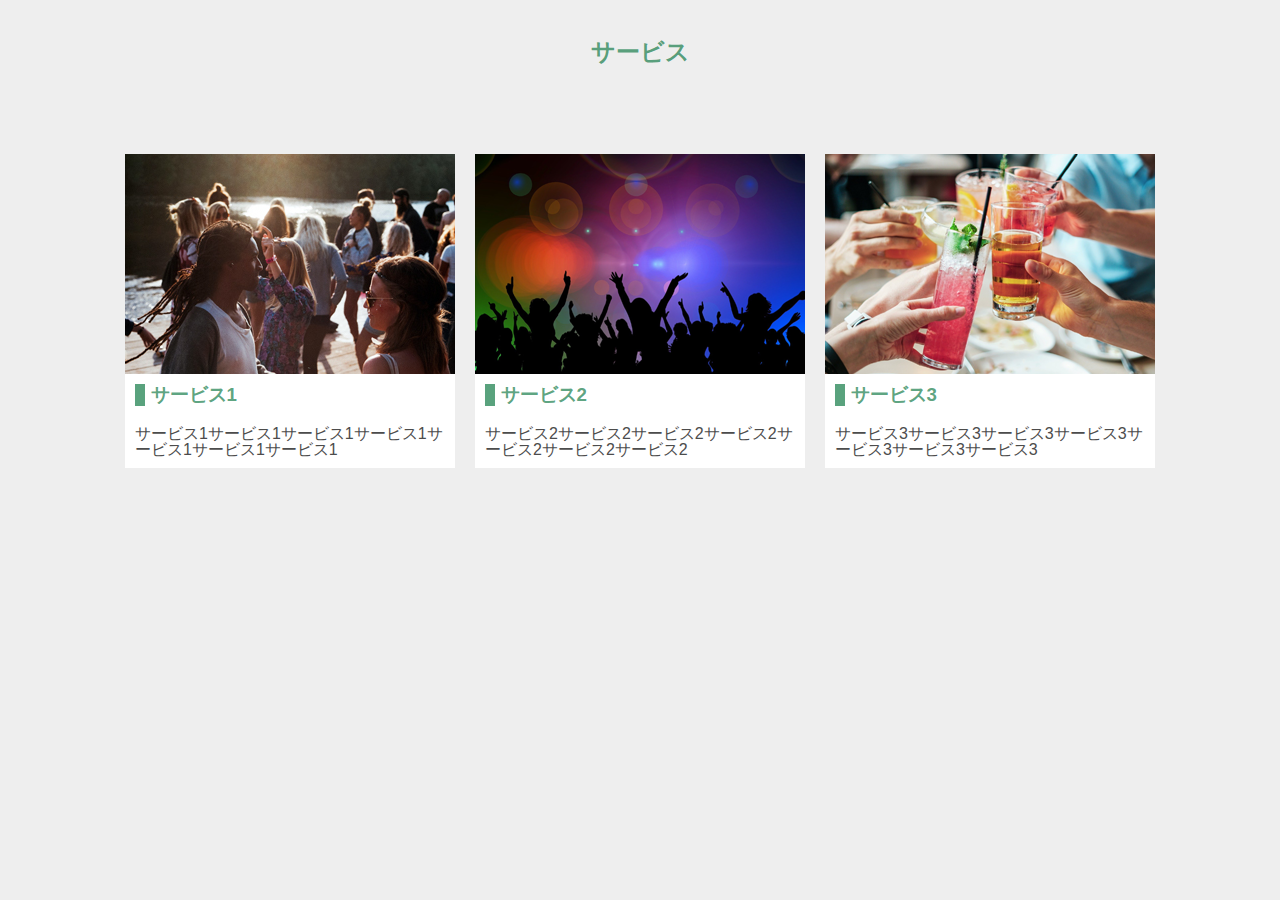
<file: work3/index.html>
<!DOCTYPE html>
<html lang="ja">

<head>
    <meta charset="UTF-8">
    <meta name="viewport" content="width=device-width, initial-scale=1.0">
    <link rel="stylesheet" href="./css/reset.css">
    <link rel="stylesheet" href="./css/style.css">
    <title>work3</title>
</head>

<body>
    <section>
        <h2>
            サービス
        </h2>
        <ul>
            <li>
                <img src="./main_1.jpg" alt="サービス1サービス1サービス1">
                <h3 class="content-title">サービス1</h3>
                <p>サービス1サービス1サービス1サービス1サービス1サービス1サービス1</p>
            </li>
            <li>
                <img src="./main_2.png">
                <h3 class="content-title">サービス2</h3>
                <p>サービス2サービス2サービス2サービス2サービス2サービス2サービス2</p>
            </li>
            <li>
                <img src="./main_3.png">
                <h3 class="content-title">サービス3</h3>
                <p>サービス3サービス3サービス3サービス3サービス3サービス3サービス3</p>
            </li>
        </ul>
    </section>
    <script src="./js/script.js"></script>
</body>

</html>
</file>
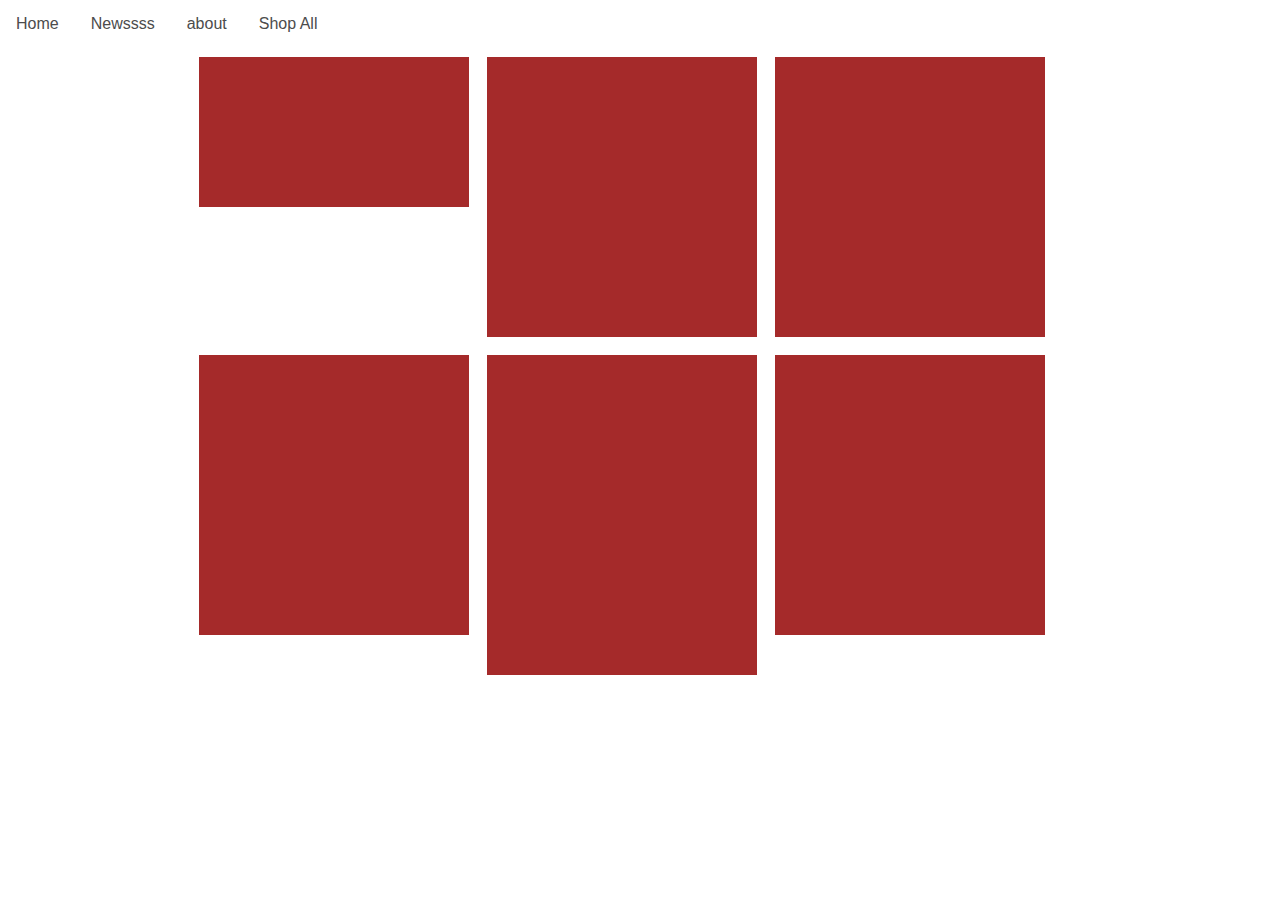
<file: コーディング②/index.html>
<!DOCTYPE html>
<html lang="ja">

<head>
    <meta charset="UTF-8">
    <meta name="viewport" content="width=device-width, initial-scale=1.0">
    <link rel="stylesheet" href="./CSS/reset.css">
    <link rel="stylesheet" href="./CSS/style.css">
    <title>コーディング2</title>
</head>

<body>
    <ul>
        <li>
            Home
        </li>
        <li>
            Newssss
        </li>
        <li>
            about
        </li>
        <li>
            Shop All
        </li>
    </ul>

    <div class="wrap">
        <div class="item">
        </div>
        <div class="item">
        </div>
        <div class="item">
        </div>
        <div class="item">
        </div>
        <div class="item">
        </div>
        <div class="item">
        </div>

</body>

</html>
</file>
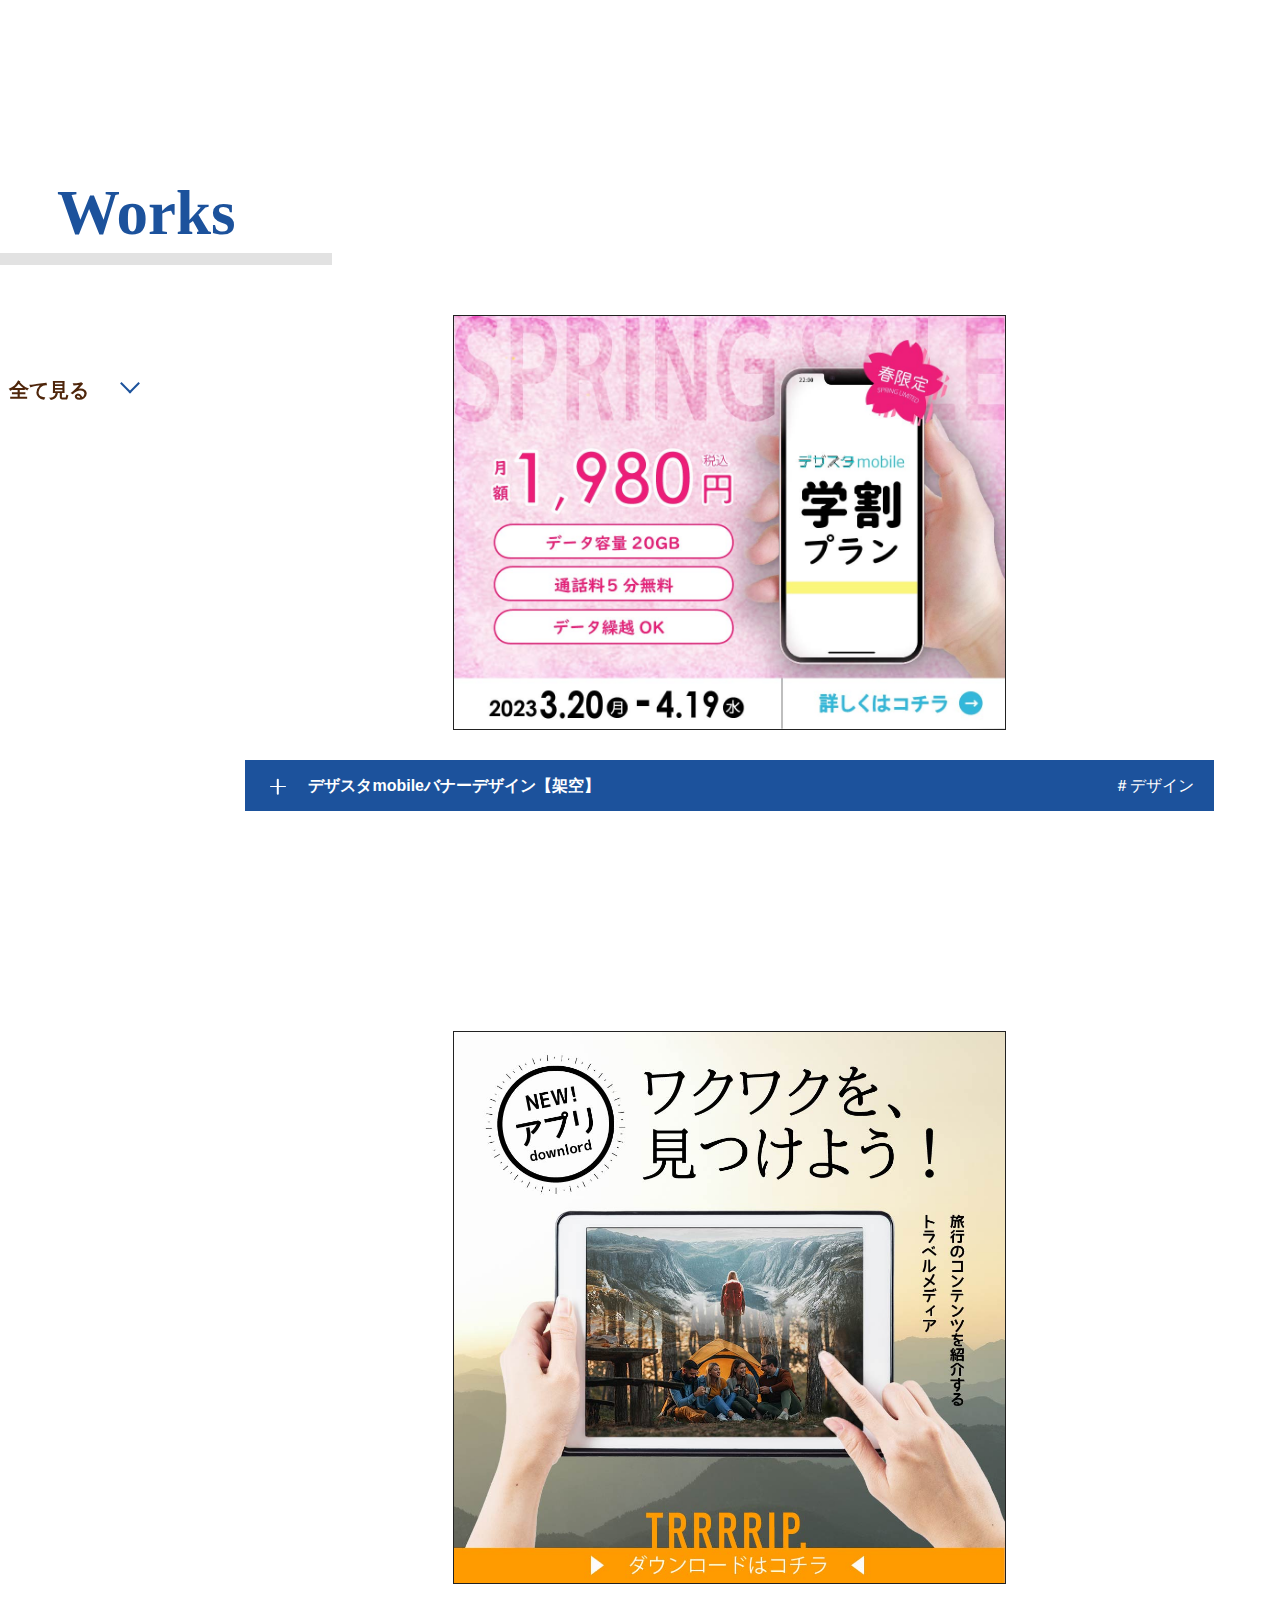
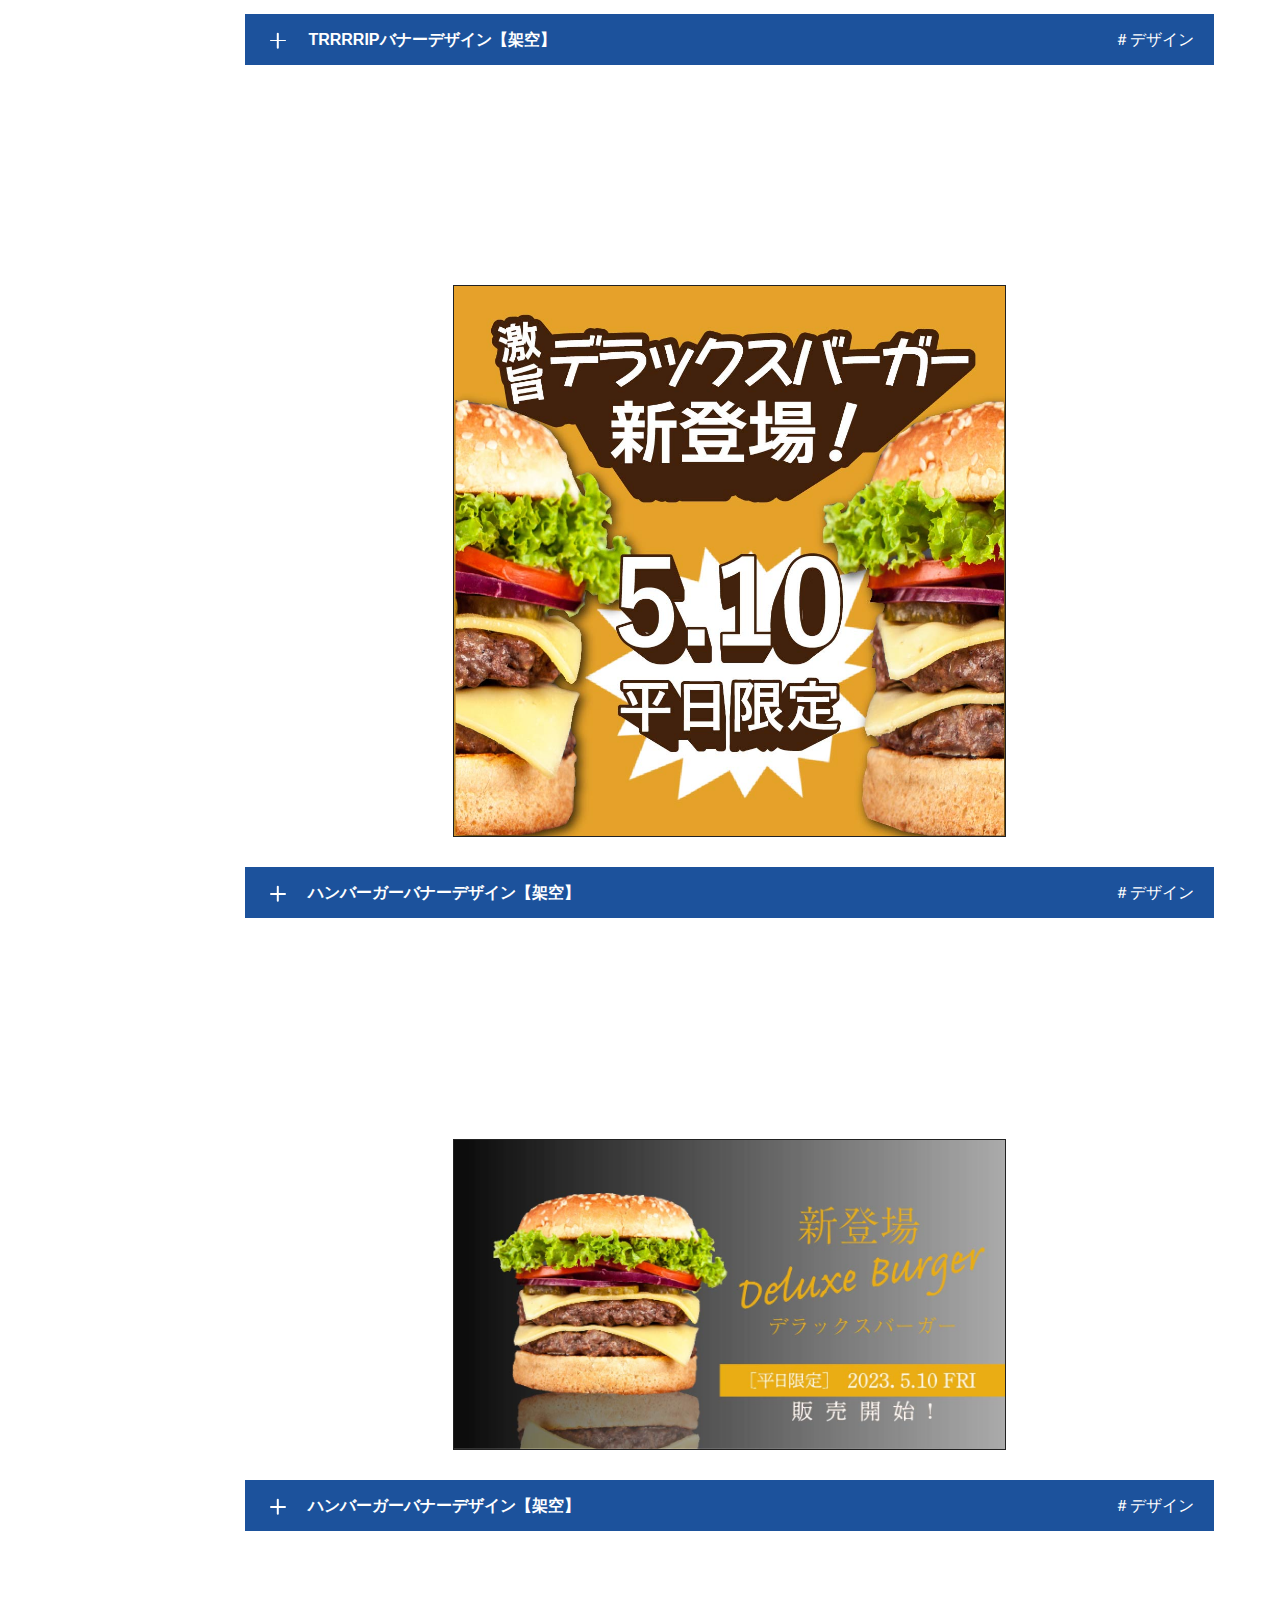
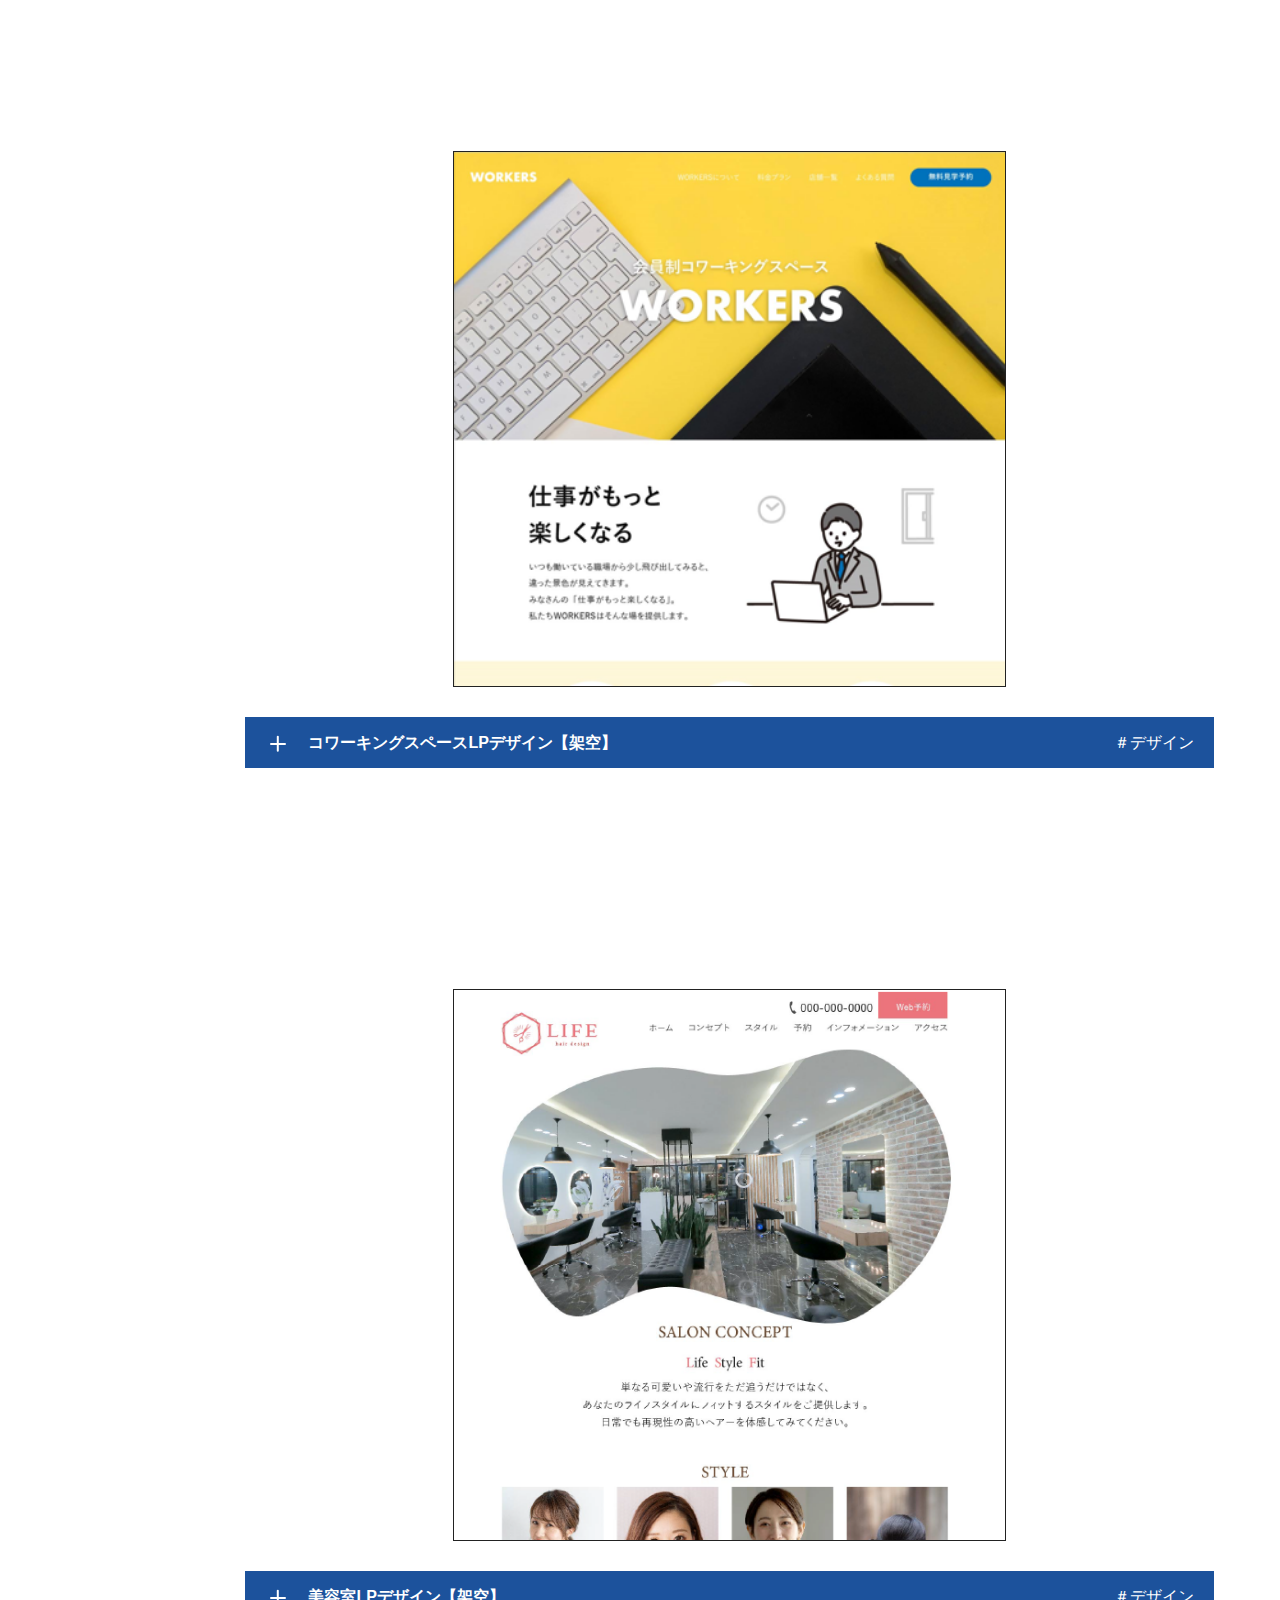
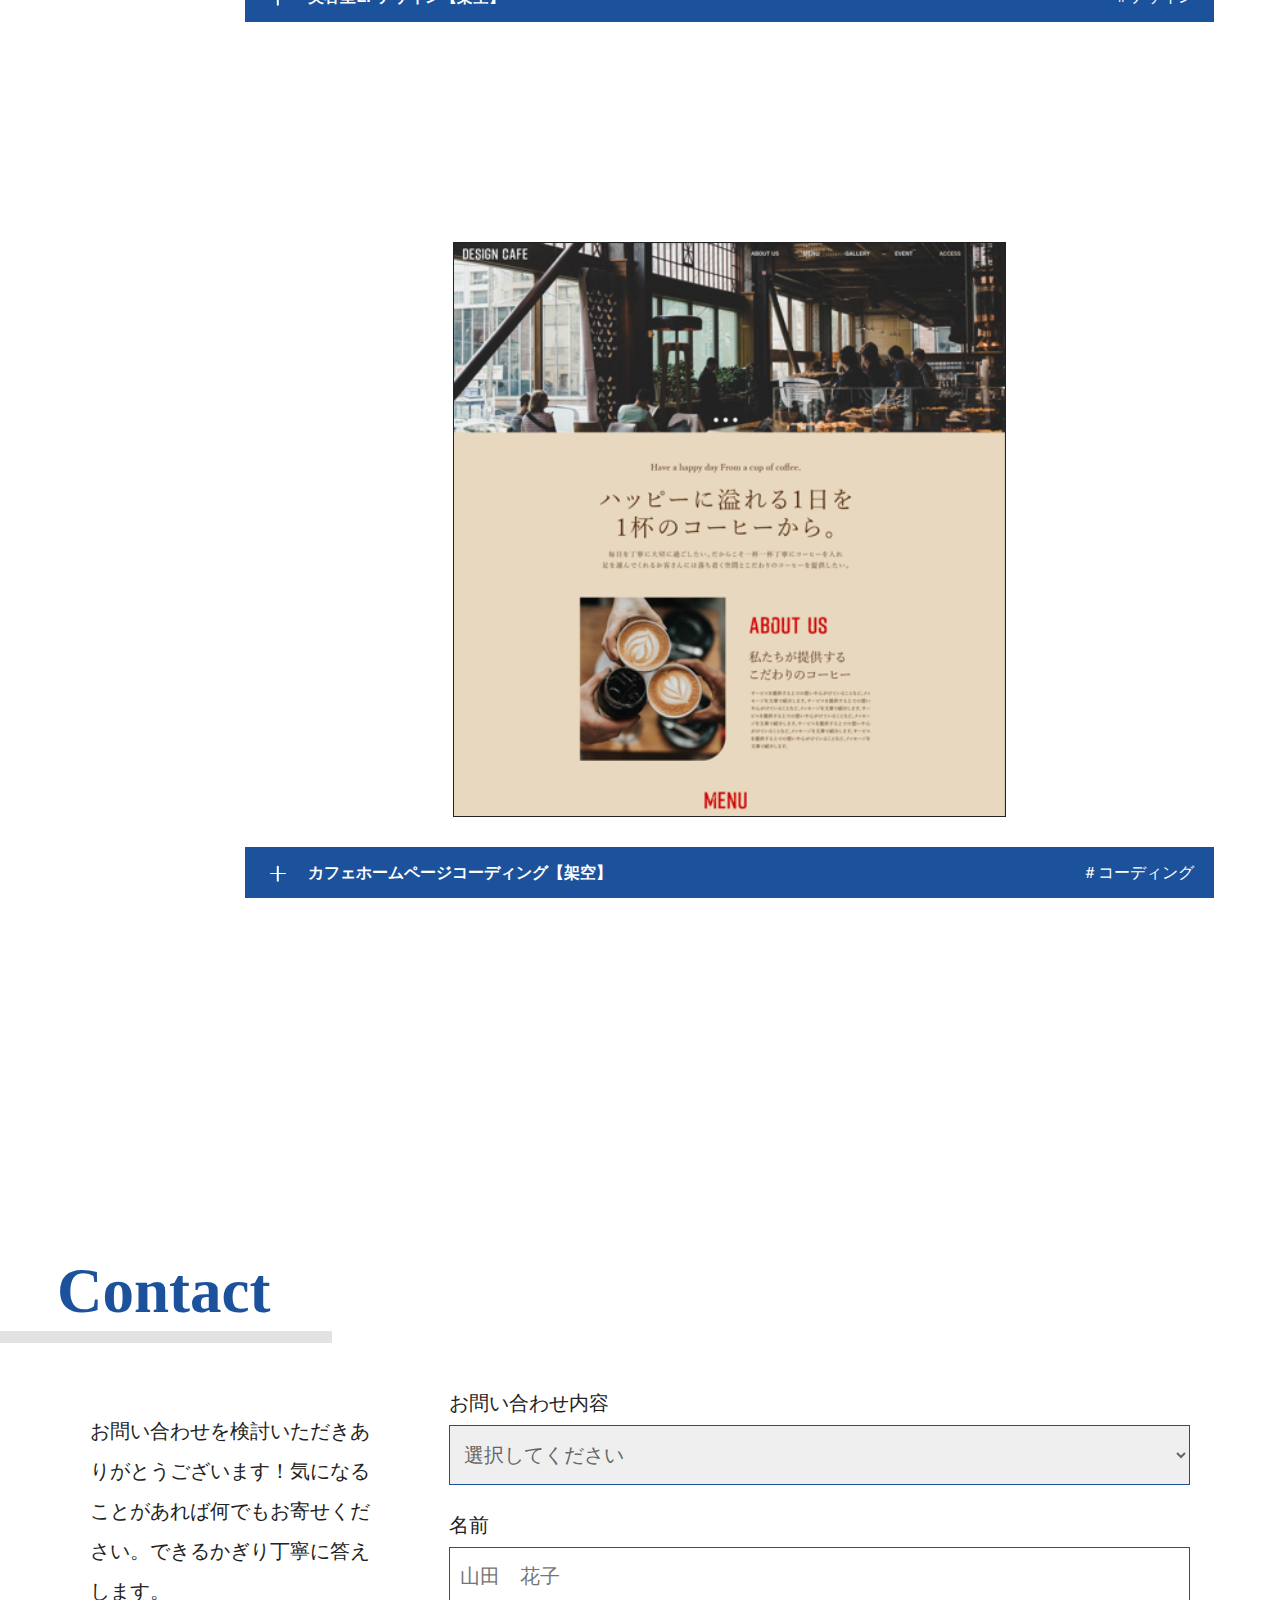
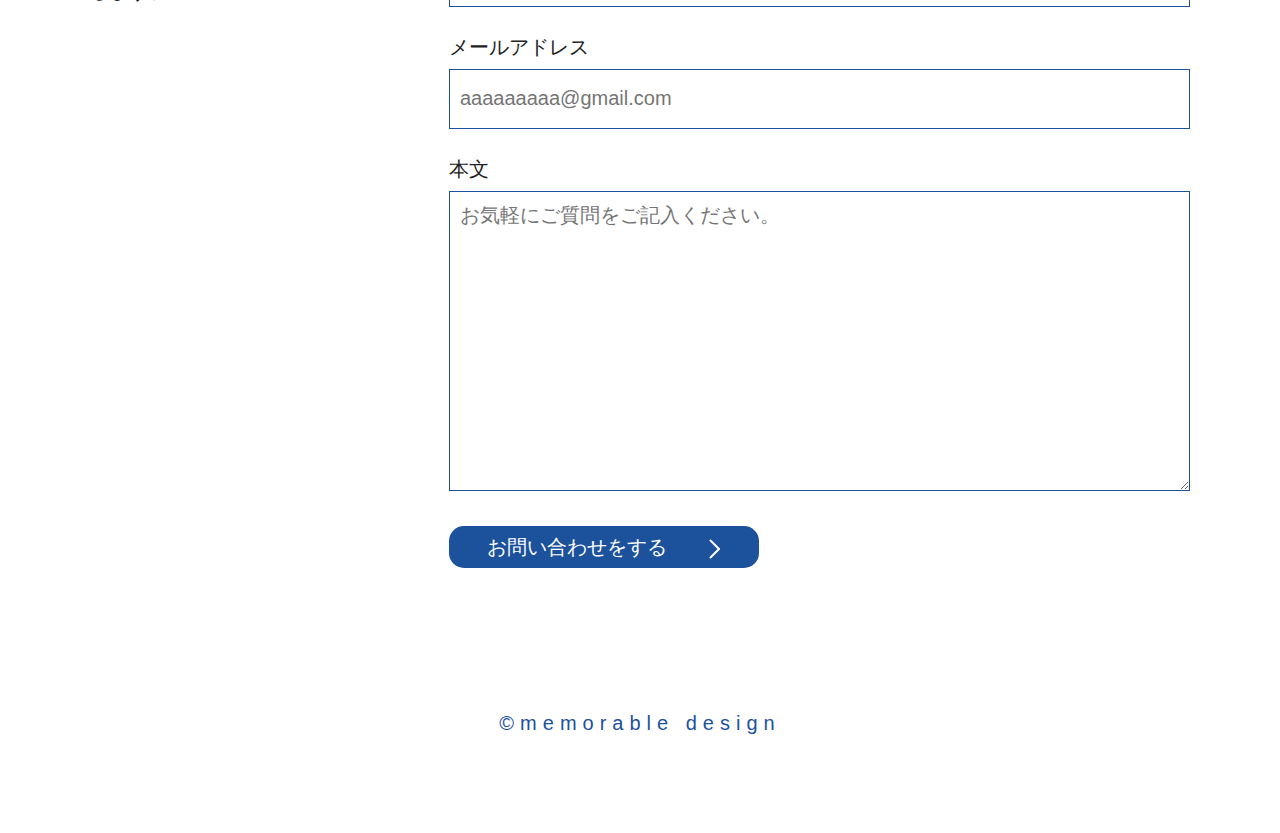
<file: portforio/works.html>
<!DOCTYPE html>
<html lang="ja">

<head>
    <meta charset="UTF-8">
    <meta name="viewport" content="width=device-width, initial-scale=1.0">
    <title>Works</title>
    <link rel="stylesheet" href="./css/reset.css">
    <link rel="stylesheet" href="./css/common.css">
    <link rel="stylesheet" href="./css/works.css">
    <script src="https://ajax.googleapis.com/ajax/libs/jquery/3.7.1/jquery.min.js"></script>
</head>

<body>
    <header>
        <nav class="header-nav">
            <div class="humburger"><span></span></div>
            <div class="sp-nav">
                <ul>
                    <li>
                        <a href="./index.html">Home</a>
                    </li>
                    <li>
                        <a href="./about.html">About</a>
                    </li>
                </ul>
            </div>
        </nav>
    </header>

    <section id="Works">
        <h2 class="category">
            Works
        </h2>
        <div class="works-container">
            <div class="sticky">
                <ul class="btn-filter tab-area">
                    <li class="tab aco ">全て見る<span class="arrow-down"></span></li>
                    <li class="tab active-aco">デザイン</li>
                    <li class="tab active-aco">コーディング</li>
                    <li class="tab active-aco">その他</li>
                </ul>
            </div>
            <div class="tab-area">
                <div class="panel active">
                    <div class="main-contents">
                        <div class="dezasuta-mobile">
                            <img src="./img/kadai1.jpg" alt="デザスタモバイルバナー" class="main-contents-img">
                            <div class="description">
                                <p class="main-contents-description-title accordion1">
                                    <span class="dli-plus"></span>
                                    デザスタmobileバナーデザイン【架空】
                                    <span class="main-contents-category">＃デザイン</span>
                                </p>
                                <div class="works-wrapper accordion_inner">
                                    <div class="main-contents1-description">
                                        <ul class="main-contents-description-ul">
                                            <li class="main-contents-description-li">
                                                ● 案件<span class="main-contents-description-li-span">バナー制作</span>
                                            </li>
                                            <li class="main-contents-description-li">
                                                ● 内容<span class="main-contents-description-li-span">デザイン</span>
                                            </li>
                                            <li class="main-contents-description-li">
                                                ● 使用ソフト<span
                                                    class="main-contents-description-li-span-soft">illustrator・Photoshop</span>
                                            </li>
                                        </ul>
                                        <ul class="main-contents-description-ul">
                                            <li class="main-contents-description-li">
                                                ● 制作意図
                                            </li>
                                            <li class="main-contents-description-li">
                                                架空のモバイルブランドのバナーです。
                                                春らしい印象と、ざらりとした背景、自然に見える写真の影加工にこだわりました。背景はillustratorで作成しました。
                                            </li>
                                        </ul>
                                    </div>
                                    <div class="close">
                                        <span class="btn-close"></span>閉じる
                                    </div>
                                </div>
                            </div>
                        </div>
                    </div>
                    <div class="main-contents">
                        <div class="TRRRRIP">
                            <img src="./img/kadai2.jpg" alt="TRRRRIPバナー" class="main-contents-img">
                            <div class="description">
                                <p class="main-contents-description-title accordion2">
                                    <span class="dli-plus"></span>
                                    TRRRRIPバナーデザイン【架空】
                                    <span class="main-contents-category">＃デザイン</span>
                                </p>
                                <div class="works-wrapper accordion_inner">
                                    <div class="main-contents2-description">
                                        <ul class="main-contents-description-ul">
                                            <li class="main-contents-description-li">
                                                ● 案件<span class="main-contents-description-li-span">バナー制作</span>
                                            </li>
                                            <li class="main-contents-description-li">
                                                ● 内容<span class="main-contents-description-li-span">デザイン</span>
                                            </li>
                                            <li class="main-contents-description-li">
                                                ● 使用ソフト<span
                                                    class="main-contents-description-li-span-soft">illustrator・Photoshop</span>
                                            </li>
                                        </ul>
                                        <ul class="main-contents-description-ul">
                                            <li class="main-contents-description-li">
                                                ● 制作意図
                                            </li>
                                            <li class="main-contents-description-li">
                                                アプリダウンロードの訴求をするバナーです。一人からグループまで様々なトラベルに合うように、Photoshopで2枚の写真を合成した事がポイントです。
                                            </li>
                                        </ul>
                                    </div>
                                    <div class="close">
                                        <span class="btn-close"></span>閉じる
                                    </div>
                                </div>
                            </div>
                        </div>
                    </div>
                    <div class="main-contents">
                        <div class="humburgerpop">
                            <img src="./img/kadai3(POP).jpg" alt="ハンバーガーバナー" class="main-contents-img">
                            <div class="description">
                                <p class="main-contents-description-title accordion3">
                                    <span class="dli-plus"></span>
                                    ハンバーガーバナーデザイン【架空】
                                    <span class="main-contents-category">＃デザイン</span>
                                </p>
                                <div class="works-wrapper accordion_inner">
                                    <div class="main-contents3-description">
                                        <ul class="main-contents-description-ul">
                                            <li class="main-contents-description-li">
                                                ● 案件<span class="main-contents-description-li-span">バナー制作</span>
                                            </li>
                                            <li class="main-contents-description-li">
                                                ● 内容<span class="main-contents-description-li-span">デザイン</span>
                                            </li>
                                            <li class="main-contents-description-li">
                                                ● 使用ソフト<span
                                                    class="main-contents-description-li-span-soft">illustrator・Photoshop</span>
                                            </li>
                                        </ul>
                                        <ul class="main-contents-description-ul">
                                            <li class="main-contents-description-li">
                                                ● 制作意図
                                            </li>
                                            <li class="main-contents-description-li">
                                                ポップな印象のハンバーガーのバナーデザインです。ポップさを強調するために、写真・文字ともに飛び出すようなデザインにしました。
                                            </li>
                                        </ul>
                                    </div>
                                    <div class="close">
                                        <span class="btn-close"></span>閉じる
                                    </div>
                                </div>
                            </div>
                        </div>
                    </div>
                    <div class="main-contents">
                        <div class="humburgerluxury">
                            <img src="./img/kadai3(高級感).jpg" alt="ハンバーガーバナー" class="main-contents-img">
                            <div class="description">
                                <p class="main-contents-description-title accordion4">
                                    <span class="dli-plus"></span>
                                    ハンバーガーバナーデザイン【架空】
                                    <span class="main-contents-category">＃デザイン</span>
                                </p>
                                <div class="works-wrapper accordion_inner">
                                    <div class="main-contents4-description">
                                        <ul class="main-contents-description-ul">
                                            <li class="main-contents-description-li">
                                                ● 案件<span class="main-contents-description-li-span">バナー制作</span>
                                            </li>
                                            <li class="main-contents-description-li">
                                                ● 内容<span class="main-contents-description-li-span">デザイン</span>
                                            </li>
                                            <li class="main-contents-description-li">
                                                ● 使用ソフト<span
                                                    class="main-contents-description-li-span-soft">illustrator・Photoshop</span>
                                            </li>
                                        </ul>
                                        <ul class="main-contents-description-ul">
                                            <li class="main-contents-description-li">
                                                ● 制作意図
                                            </li>
                                            <li class="main-contents-description-li">
                                                高級感のあるハンバーガーのバナーデザインです。自然なハンバーガーにするために反射をつけた点と、遊び心のある文字配置がこだわりです。
                                            </li>
                                        </ul>
                                    </div>
                                    <div class="close">
                                        <span class="btn-close"></span>閉じる
                                    </div>
                                </div>
                            </div>
                        </div>
                    </div>
                    <div class="main-contents">
                        <div class="coworking space">
                            <img src="./img/kadai4.png" alt="コワーキングスペースLP" class="main-contents-img">
                            <div class="description">
                                <p class="main-contents-description-title accordion5">
                                    <span class="dli-plus"></span>
                                    コワーキングスペースLPデザイン【架空】
                                    <span class="main-contents-category">＃デザイン</span>
                                </p>
                                <div class="works-wrapper accordion_inner">
                                    <div class="main-contents5-description">
                                        <ul class="main-contents-description-ul">
                                            <li class="main-contents-description-li">
                                                ● 案件<span class="main-contents-description-li-span">バナー制作</span>
                                            </li>
                                            <li class="main-contents-description-li">
                                                ● 内容<span class="main-contents-description-li-span">デザイン</span>
                                            </li>
                                            <li class="main-contents-description-li">
                                                ● 使用ソフト<span
                                                    class="main-contents-description-li-span-soft">illustrator</span>
                                            </li>
                                        </ul>
                                        <ul class="main-contents-description-ul">
                                            <li class="main-contents-description-li">
                                                ● 制作意図
                                            </li>
                                            <li class="main-contents-description-li">
                                                コワーキングスペースのLPデザインです。スマホサイトのレスポンシブデザインも制作いたしました。
                                            </li>
                                        </ul>

                                    </div>
                                    <div class="main-contents-description-img">
                                        <img src="./img/kadai4_pc.jpg" alt="コワーキングスペースLP"
                                            class="main-contents-description-img1">
                                        <img src="./img/kadai4_sp.jpg" alt="コワーキングスペースLP"
                                            class="main-contents-description-img2">
                                    </div>
                                    <div class="close">
                                        <span class="btn-close"></span>閉じる
                                    </div>
                                </div>
                            </div>
                        </div>
                    </div>
                    <div class="main-contents">
                        <div class="beauty salon">
                            <img src="./img/kadai5_pc@2x.png" alt="美容室LP" class="main-contents-img">
                            <div class="description">
                                <p class="main-contents-description-title accordion6">
                                    <span class="dli-plus"></span>
                                    美容室LPデザイン【架空】
                                    <span class="main-contents-category">＃デザイン</span>
                                </p>
                                <div class="works-wrapper accordion_inner">
                                    <div class="main-contents6-description">
                                        <ul class="main-contents-description-ul">
                                            <li class="main-contents-description-li">
                                                ● 案件<span class="main-contents-description-li-span">バナー制作</span>
                                            </li>
                                            <li class="main-contents-description-li">
                                                ● 内容<span class="main-contents-description-li-span">デザイン</span>
                                            </li>
                                            <li class="main-contents-description-li">
                                                ● 使用ソフト<span
                                                    class="main-contents-description-li-span-soft">illustrator</span>
                                            </li>
                                        </ul>
                                        <ul class="main-contents-description-ul">
                                            <li class="main-contents-description-li">
                                                ● 制作意図
                                            </li>
                                            <li class="main-contents-description-li">
                                                美容室のLPデザインです。コーポレートカラーのピンクを基調に丸みのあるデザインにしました。
                                            </li>
                                        </ul>
                                    </div>
                                    <div class="main-contents-description-img">
                                        <img src="./img/kadai5.jpg" alt="美容室LP" class="main-contents-description-img1">
                                    </div>

                                    <div class="close">
                                        <span class="btn-close"></span>閉じる
                                    </div>
                                </div>
                            </div>
                        </div>
                    </div>
                    <div class="main-contents">
                        <div class="cafe">
                            <img src="./img/dezasuta.png" alt="カフェホームページ" class="main-contents-img">
                            <div class="description">
                                <p class="main-contents-description-title accordion7">
                                    <span class="dli-plus"></span>
                                    カフェホームページコーディング【架空】
                                    <span class="main-contents-category">＃コーディング</span>
                                </p>
                                <div class="works-wrapper accordion_inner">
                                    <div class="main-contents7-description">
                                        <ul class="main-contents-description-ul">
                                            <li class="main-contents-description-li">
                                                ● 案件<span class="main-contents-description-li-span">バナー制作</span>
                                            </li>
                                            <li class="main-contents-description-li">
                                                ● 内容<span class="main-contents-description-li-span">デザイン</span>
                                            </li>
                                            <li class="main-contents-description-li">
                                                ● 使用ソフト<span
                                                    class="main-contents-description-li-span-soft">HTML・CSS・JavaScript
                                                </span>
                                            </li>
                                            <li class="main-contents-description-li">
                                                ● URL<a href="https://izumi-numayama.github.io/designcafe/"
                                                    class="main-contents-description-li-span-site">サイトはこちら</a>
                                            </li>
                                        </ul>
                                        <ul class="main-contents-description-ul">
                                            <li class="main-contents-description-li">
                                                ● 制作意図
                                            </li>
                                            <li class="main-contents-description-li">
                                                カフェのホームページのPCとレスポンシブページのコーディングを行いました。トップとギャラリーがスライドするのが特徴です。
                                            </li>
                                        </ul>
                                    </div>
                                    <div class="main-contents-description-img">
                                        <img src="./img/dezasuta_LP_PC.jpg" alt="カフェホームページ"
                                            class="main-contents-description-img1">
                                        <img src="./img/dezasuta_LP_sp.jpg" alt="カフェホームページ"
                                            class="main-contents-description-img2">
                                    </div>

                                    <div class="close">
                                        <span class="btn-close"></span>閉じる
                                    </div>
                                </div>
                            </div>
                        </div>
                    </div>
                </div>
                <div class="panel">
                    <div class="main-contents">
                        <div class="dezasuta-mobile">
                            <img src="./img/kadai1.jpg" alt="デザスタモバイルバナー" class="main-contents-img">
                            <div class="description">
                                <p class="main-contents-description-title accordion1">
                                    <span class="dli-plus"></span>
                                    デザスタmobileバナーデザイン【架空】
                                    <span class="main-contents-category">＃デザイン</span>
                                </p>
                                <div class="works-wrapper accordion_inner">
                                    <div class="main-contents1-description">
                                        <ul class="main-contents-description-ul">
                                            <li class="main-contents-description-li">
                                                ● 案件<span class="main-contents-description-li-span">バナー制作</span>
                                            </li>
                                            <li class="main-contents-description-li">
                                                ● 内容<span class="main-contents-description-li-span">デザイン</span>
                                            </li>
                                            <li class="main-contents-description-li">
                                                ● 使用ソフト<span
                                                    class="main-contents-description-li-span-soft">illustrator・Photoshop</span>
                                            </li>
                                        </ul>
                                        <ul class="main-contents-description-ul">
                                            <li class="main-contents-description-li">
                                                ● 制作意図
                                            </li>
                                            <li class="main-contents-description-li">
                                                架空のモバイルブランドのバナーです。
                                                春らしい印象と、ざらりとした背景、自然に見える写真の影加工にこだわりました。背景はillustratorで作成しました。
                                            </li>
                                        </ul>
                                    </div>
                                    <div class="close">
                                        <span class="btn-close"></span>閉じる
                                    </div>
                                </div>
                            </div>
                        </div>
                    </div>
                    <div class="main-contents">
                        <div class="TRRRRIP">
                            <img src="./img/kadai2.jpg" alt="TRRRRIPバナー" class="main-contents-img">
                            <div class="description">
                                <p class="main-contents-description-title accordion2">
                                    <span class="dli-plus"></span>
                                    TRRRRIPバナーデザイン【架空】
                                    <span class="main-contents-category">＃デザイン</span>
                                </p>
                                <div class="works-wrapper accordion_inner">
                                    <div class="main-contents2-description">
                                        <ul class="main-contents-description-ul">
                                            <li class="main-contents-description-li">
                                                ● 案件<span class="main-contents-description-li-span">バナー制作</span>
                                            </li>
                                            <li class="main-contents-description-li">
                                                ● 内容<span class="main-contents-description-li-span">デザイン</span>
                                            </li>
                                            <li class="main-contents-description-li">
                                                ● 使用ソフト<span
                                                    class="main-contents-description-li-span-soft">illustrator・Photoshop</span>
                                            </li>
                                        </ul>
                                        <ul class="main-contents-description-ul">
                                            <li class="main-contents-description-li">
                                                ● 制作意図
                                            </li>
                                            <li class="main-contents-description-li">
                                                アプリダウンロードの訴求をするバナーです。一人からグループまで様々なトラベルに合うように、Photoshopで2枚の写真を合成した事がポイントです。
                                            </li>
                                        </ul>
                                    </div>
                                    <div class="close">
                                        <span class="btn-close"></span>閉じる
                                    </div>
                                </div>
                            </div>
                        </div>
                    </div>
                    <div class="main-contents">
                        <div class="humburgerpop">
                            <img src="./img/kadai3(POP).jpg" alt="ハンバーガーバナー" class="main-contents-img">
                            <div class="description">
                                <p class="main-contents-description-title accordion3">
                                    <span class="dli-plus"></span>
                                    ハンバーガーバナーデザイン【架空】
                                    <span class="main-contents-category">＃デザイン</span>
                                </p>
                                <div class="works-wrapper accordion_inner">
                                    <div class="main-contents3-description">
                                        <ul class="main-contents-description-ul">
                                            <li class="main-contents-description-li">
                                                ● 案件<span class="main-contents-description-li-span">バナー制作</span>
                                            </li>
                                            <li class="main-contents-description-li">
                                                ● 内容<span class="main-contents-description-li-span">デザイン</span>
                                            </li>
                                            <li class="main-contents-description-li">
                                                ● 使用ソフト<span
                                                    class="main-contents-description-li-span-soft">illustrator・Photoshop</span>
                                            </li>
                                        </ul>
                                        <ul class="main-contents-description-ul">
                                            <li class="main-contents-description-li">
                                                ● 制作意図
                                            </li>
                                            <li class="main-contents-description-li">
                                                ポップな印象のハンバーガーのバナーデザインです。ポップさを強調するために、写真・文字ともに飛び出すようなデザインにしました。
                                            </li>
                                        </ul>
                                    </div>
                                    <div class="close">
                                        <span class="btn-close"></span>閉じる
                                    </div>
                                </div>
                            </div>
                        </div>
                    </div>
                    <div class="main-contents">
                        <div class="humburgerluxury">
                            <img src="./img/kadai3(高級感).jpg" alt="ハンバーガーバナー" class="main-contents-img">
                            <div class="description">
                                <p class="main-contents-description-title accordion4">
                                    <span class="dli-plus"></span>
                                    ハンバーガーバナーデザイン【架空】
                                    <span class="main-contents-category">＃デザイン</span>
                                </p>
                                <div class="works-wrapper accordion_inner">
                                    <div class="main-contents4-description">
                                        <ul class="main-contents-description-ul">
                                            <li class="main-contents-description-li">
                                                ● 案件<span class="main-contents-description-li-span">バナー制作</span>
                                            </li>
                                            <li class="main-contents-description-li">
                                                ● 内容<span class="main-contents-description-li-span">デザイン</span>
                                            </li>
                                            <li class="main-contents-description-li">
                                                ● 使用ソフト<span
                                                    class="main-contents-description-li-span-soft">illustrator・Photoshop</span>
                                            </li>
                                        </ul>
                                        <ul class="main-contents-description-ul">
                                            <li class="main-contents-description-li">
                                                ● 制作意図
                                            </li>
                                            <li class="main-contents-description-li">
                                                高級感のあるハンバーガーのバナーデザインです。自然なハンバーガーにするために反射をつけた点と、遊び心のある文字配置がこだわりです。
                                            </li>
                                        </ul>
                                    </div>
                                    <div class="close">
                                        <span class="btn-close"></span>閉じる
                                    </div>
                                </div>
                            </div>
                        </div>
                    </div>
                    <div class="main-contents">
                        <div class="coworking space">
                            <img src="./img/kadai4.png" alt="コワーキングスペースLP" class="main-contents-img">
                            <div class="description">
                                <p class="main-contents-description-title accordion5">
                                    <span class="dli-plus"></span>
                                    コワーキングスペースLPデザイン【架空】
                                    <span class="main-contents-category">＃デザイン</span>
                                </p>
                                <div class="works-wrapper accordion_inner">
                                    <div class="main-contents5-description">
                                        <ul class="main-contents-description-ul">
                                            <li class="main-contents-description-li">
                                                ● 案件<span class="main-contents-description-li-span">バナー制作</span>
                                            </li>
                                            <li class="main-contents-description-li">
                                                ● 内容<span class="main-contents-description-li-span">デザイン</span>
                                            </li>
                                            <li class="main-contents-description-li">
                                                ● 使用ソフト<span
                                                    class="main-contents-description-li-span-soft">illustrator</span>
                                            </li>
                                        </ul>
                                        <ul class="main-contents-description-ul">
                                            <li class="main-contents-description-li">
                                                ● 制作意図
                                            </li>
                                            <li class="main-contents-description-li">
                                                コワーキングスペースのLPデザインです。スマホサイトのレスポンシブデザインも制作いたしました。
                                            </li>
                                        </ul>

                                    </div>
                                    <div class="main-contents-description-img">
                                        <img src="./img/kadai4_pc.jpg" alt="コワーキングスペースLP"
                                            class="main-contents-description-img1">
                                        <img src="./img/kadai4_sp.jpg" alt="コワーキングスペースLP"
                                            class="main-contents-description-img2">
                                    </div>
                                    <div class="close">
                                        <span class="btn-close"></span>閉じる
                                    </div>
                                </div>
                            </div>
                        </div>
                    </div>
                    <div class="main-contents">
                        <div class="beauty salon">
                            <img src="./img/kadai5_pc@2x.png" alt="美容室LP" class="main-contents-img">
                            <div class="description">
                                <p class="main-contents-description-title accordion6">
                                    <span class="dli-plus"></span>
                                    美容室LPデザイン【架空】
                                    <span class="main-contents-category">＃デザイン</span>
                                </p>
                                <div class="works-wrapper accordion_inner">
                                    <div class="main-contents6-description">
                                        <ul class="main-contents-description-ul">
                                            <li class="main-contents-description-li">
                                                ● 案件<span class="main-contents-description-li-span">バナー制作</span>
                                            </li>
                                            <li class="main-contents-description-li">
                                                ● 内容<span class="main-contents-description-li-span">デザイン</span>
                                            </li>
                                            <li class="main-contents-description-li">
                                                ● 使用ソフト<span
                                                    class="main-contents-description-li-span-soft">illustrator</span>
                                            </li>
                                        </ul>
                                        <ul class="main-contents-description-ul">
                                            <li class="main-contents-description-li">
                                                ● 制作意図
                                            </li>
                                            <li class="main-contents-description-li">
                                                美容室のLPデザインです。コーポレートカラーのピンクを基調に丸みのあるデザインにしました。
                                            </li>
                                        </ul>
                                    </div>
                                    <div class="main-contents-description-img">
                                        <img src="./img/kadai5.jpg" alt="美容室LP" class="main-contents-description-img1">
                                    </div>

                                    <div class="close">
                                        <span class="btn-close"></span>閉じる
                                    </div>
                                </div>
                            </div>
                        </div>
                    </div>
                </div>
                <div class="panel">
                    <div class="main-contents">
                        <div class="cafe">
                            <img src="./img/dezasuta.png" alt="カフェホームページ" class="main-contents-img">
                            <div class="description">
                                <p class="main-contents-description-title accordion7">
                                    <span class="dli-plus"></span>
                                    カフェホームページコーディング【架空】
                                    <span class="main-contents-category">＃コーディング</span>
                                </p>
                                <div class="works-wrapper accordion_inner">
                                    <div class="main-contents7-description">
                                        <ul class="main-contents-description-ul">
                                            <li class="main-contents-description-li">
                                                ● 案件<span class="main-contents-description-li-span">バナー制作</span>
                                            </li>
                                            <li class="main-contents-description-li">
                                                ● 内容<span class="main-contents-description-li-span">デザイン</span>
                                            </li>
                                            <li class="main-contents-description-li">
                                                ● 使用ソフト<span
                                                    class="main-contents-description-li-span-soft">HTML・CSS・JavaScript
                                                </span>
                                            </li>
                                            <li class="main-contents-description-li">
                                                ● URL<a href="https://izumi-numayama.github.io/designcafe/"
                                                    class="main-contents-description-li-span-site">サイトはこちら</a>
                                            </li>
                                        </ul>
                                        <ul class="main-contents-description-ul">
                                            <li class="main-contents-description-li">
                                                ● 制作意図
                                            </li>
                                            <li class="main-contents-description-li">
                                                カフェのホームページのPCとレスポンシブページのコーディングを行いました。トップとギャラリーがスライドするのが特徴です。
                                            </li>
                                        </ul>
                                    </div>
                                    <div class="main-contents-description-img">
                                        <img src="./img/dezasuta_LP_PC.jpg" alt="カフェホームページ"
                                            class="main-contents-description-img1">
                                        <img src="./img/dezasuta_LP_sp.jpg" alt="カフェホームページ"
                                            class="main-contents-description-img2">
                                    </div>

                                    <div class="close">
                                        <span class="btn-close"></span>閉じる
                                    </div>
                                </div>
                            </div>
                        </div>
                    </div>
                </div>
            </div>
        </div>
    </section>

    <section id="Contact">
        <h2 class="category">
            Contact
        </h2>
        <div class="contact-contents">
            <p class="contact-text">
                お問い合わせを検討いただきありがとうございます！気になることがあれば何でもお寄せください。できるかぎり丁寧に答えします。
            </p>
            <form class="contact-form">
                <div class="contact-col">
                    <label for="contact-category" class="form-label">お問い合わせ内容</label>
                </div>
                <div class="contact-item">
                    <select name="contact-category">
                        <option value="mitumori">選択してください</option>
                        <option value="mitumori">見積を依頼したい</option>
                        <option value="zatudan">雑談したい</option>
                    </select>
                </div>
                <div class="contact-col">
                    <label for="name" class="form-label">名前</label>
                </div>
                <div class="contact-item">
                    <input id="name" type="text" name="yourname" placeholder="山田　花子">
                </div>
                <div class="contact-col">
                    <label for="mail" class="form-label">メールアドレス</label>
                </div>
                <div class="contact-item">
                    <input id="mail" type="text" name="yourmail" placeholder="aaaaaaaaa@gmail.com">
                </div>
                <div class="contact-col">
                    <label for="message" class="form-label">本文</label>
                </div>
                <div class="contact-item-last">
                    <textarea id="message" name="message" placeholder="お気軽にご質問をご記入ください。"></textarea>
                </div>
                <div class="contact-btn">
                    <a href="" class="btn-inquiry">お問い合わせをする<span class="arrow-right"></span></a>
                </div>
            </form>
        </div>

    </section>

    <footer class="copyright">
        &copy;︎memorable design
    </footer>

    <script>
        $(function () {
            //.accordion_oneの中の.accordion_headerがクリックされたら
            $('.accordion0,.accordion1,.accordion2,.accordion3,.accordion4,.accordion5,.accordion6,.accordion7').click(function () {
                //クリックされた.accordion_oneの中の.accordion_headerに隣接する.accordion_innerが開いたり閉じたりする。
                $(this).next('.accordion_inner').slideToggle();
                $(this).toggleClass("open");
                $('.dli-plus').toggleClass("open");

                $('.close').click(function () {
                    $(this).closest('.accordion_inner').slideUp();
                    $(this).removeClass("open");
                    $('.dli-plus').removeClass("open");
                });
            });
        });

        $(function () {
            $('.tab').on('click', function () {
                $('.tab, .panel').removeClass('active');

                $(this).addClass('active');

                var index = $('.tab').index(this);
                $('.panel').eq(index).addClass('active');
            });
        });

        $(document).ready(function () {
            $('.aco').click(function () {
                $('.active-aco').slideToggle();
                $(this).find('.arrow-down').toggleClass('arrow-up');
            });
        });

        $('.humburger').on('click', function () {
            $('.sp-nav').fadeToggle();
            $('.humburger').toggleClass('open');
        });

    </script>
</body>

</html>
</file>
<file: work3/css/style.css>
@charset "utf-8";

/*work1*/
body {
    background-color: #eeeeee;
}

h2 {
    text-align: center;
    padding: 40px;
    color: rgba(0, 112, 56, 0.651);
}

ul {
    display: flex;
    justify-content: center;
    margin: 40px;
}

li {
    max-width: 330px;
    margin: 10px;
    background-color: white;
}

.content-title {
    margin: 10px;
    padding: 0.1em 0.3em;
    border-left: 10px solid rgba(0, 112, 56, 0.651);
    color: rgba(0, 112, 56, 0.651);
}

p {
    max-width: 330px;
    overflow-wrap: normal;
    padding: 10px;
}

/*work2*/
@media screen and (max-width: 400px) {
    ul {
        display: block;
        width: 100%;
        margin: 0 auto;
    }

    li {
        margin: 20px;
    }
}
</file>
<file: コーディング②/CSS/style.css>
@charset "utf-8";

ul {
    display: flex;
}
li {
    list-style: none;
    padding: 16px;
}

.wrap {
    max-width: 900px;
    margin: 0 auto;
    display: flex;
    flex-wrap: wrap;
}
.item {
    width: calc(90% / 3);
    height: 280px;
    background-color: brown;
    margin: 1%;
}

.item:first-child {
    height: 150px;
}

.item:nth-child(5) {
    height: 320px;
}

@media screen and (max-width: 767px) {
    .item {
        width: calc(90% / 2);
        background-color: blue;
    }
}
</file>
<file: portforio/css/common.css>
@charset "utf-8";

header {
    display: flex;
    justify-content: space-between;
    align-items: center;
}

.header-nav-main {
    margin: 40px 0 0 56px;
    position: absolute;
    left: 1%;
    top: -3%;
}

.gNav-main {
    font-size: 18px;
    font-weight: bold;
    color: #e2e2e2;
    margin-bottom: 25px;
}

.siteTtl-main {
    font-size: 26px;
    font-weight: bold;
    color: #e2e2e2;
    margin-right: 65px;
    position: absolute;
    right: 1%;
    top: 1%;
}

.header-nav {
    margin: 40px 0 0 56px;
}

.gNav {
    font-size: 18px;
    font-weight: bold;
    color: #1c529c;
    margin-bottom: 25px;
}

.siteTtl {
    font-size: 26px;
    font-weight: bold;
    color: #1c529c;
    margin-right: 65px;
}

.category {
    font-family: Acumin Variable Concept;
    font-size: 63px;
    font-weight: bolder;
    color: #1c529c;
    padding-bottom: 20px;
    margin: 142px 0 0 57px;
    position: relative;
    top: 0;
    left: 0;
}

.category-main::before {
    position: absolute;
    bottom: 0;
    left: 0;
    content: "";
    width: 550px;
    border-bottom: 12px solid #e2e2e2;
    transform: translate(-50%);
}

.category-main {
    font-family: Acumin Variable Concept;
    font-size: 63px;
    font-weight: bolder;
    color: #e2e2e2;
    padding-bottom: 20px;
    margin: 142px 0 0 57px;
    position: relative;
    top: 0;
    left: 0;
}

.category::before {
    position: absolute;
    bottom: 0;
    left: 0;
    content: "";
    width: 550px;
    border-bottom: 12px solid #e2e2e2;
    transform: translate(-50%);
}

/*PCコンタクトフォーム*/
.contact-form-main {
    margin-top: 50px;
    padding-left: 75px;
    width: calc(100% - 284px - 75px);
}

.contact-text-main {
    font-size: 20px;
    color: #e2e2e2;
    line-height: 40px;
    margin: 68px 0;
    width: 284px;
}

.contact-contents-main {
    display: flex;
    max-width: 1100px;
    padding: 0 16px;
    margin: 0 auto;
}

form {
    width: 732px;
}

.contact-col-main {
    font-size: 20px;
    color: #e2e2e2;
    margin-bottom: 12px;
}

.contact-item-main {
    margin-bottom: 30px;
}

.contact-item-last-main {
    margin-bottom: 40px;
}

select {
    font-size: 20px;
    color: #666666;
    width: 100%;
    height: 60px;
    padding: 10px;
}

input[type="text"] {
    font-size: 20px;
    color: #666666;
    width: 100%;
    height: 60px;
    padding: 10px;
    box-sizing: border-box;
}

textarea {
    font-family: "游ゴシック体", YuGothic, "游ゴシック Medium",
        "Yu Gothic Medium", "游ゴシック", "Yu Gothic", sans-serif;
    font-size: 20px;
    color: #666666;
    width: 100%;
    height: 300px;
    padding: 10px;
    box-sizing: border-box;
}

.contact-btn-main {
    margin: 43px 0 156px 0;
}

.btn-inquiry-main {
    font-size: 20px;
    color: #434343;
    background-color: #ffffff;
    border-radius: 15px;
    padding: 10px 38px;
    margin: 80px 0 10% 0;
}

.arrow-right-main {
    display: inline-block;
    vertical-align: middle;
    color: #434343;
    line-height: 1;
    position: relative;
    width: 0.7em;
    height: 0.7em;
    transform: translateX(-25%) rotate(45deg);
    margin-left: 40px;
}

.arrow-right-main::before,
.arrow-right-main::after {
    content: "";
    position: absolute;
    background: currentColor;
    border-radius: 0.1em;
}

.arrow-right-main::before {
    top: 0;
    left: 0;
    right: 0;
    height: 0.1em;
}

.arrow-right-main::after {
    top: 0;
    right: 0;
    bottom: 0;
    width: 0.1em;
}

.copyright-main {
    font-size: 20px;
    color: #e2e2e2;
    text-align: center;
    letter-spacing: 0.3em;
    margin-bottom: 100px;
}

/*コンタクトフォーム*/
.contact-form {
    margin-top: 50px;
    padding-left: 75px;
    width: calc(100% - 284px - 75px);
}

.contact-text {
    font-size: 20px;
    color: #222222;
    line-height: 40px;
    margin: 68px 0;
    width: 284px;
}

.contact-contents {
    display: flex;
    max-width: 1100px;
    padding: 0 16px;
    margin: 0 auto;
}

form {
    width: 732px;
}

.contact-col {
    font-size: 20px;
    color: #222222;
    margin-bottom: 12px;
}

.contact-item {
    margin-bottom: 30px;
}

.contact-item-last {
    margin-bottom: 40px;
}

select {
    font-size: 20px;
    color: #666666;
    border: 1px solid #1c529c;
    width: 100%;
    height: 60px;
    padding: 10px;
    box-sizing: border-box;
}

input[type="text"] {
    font-size: 20px;
    color: #666666;
    border: 1px solid #1c529c;
    width: 100%;
    height: 60px;
    padding: 10px;
    box-sizing: border-box;
}

textarea {
    font-family: "游ゴシック体", YuGothic, "游ゴシック Medium",
        "Yu Gothic Medium", "游ゴシック", "Yu Gothic", sans-serif;
    font-size: 20px;
    color: #666666;
    border: 1px solid #1c529c;
    width: 100%;
    height: 300px;
    padding: 10px;
    box-sizing: border-box;
}

.contact-btn {
    margin: 43px 0 156px 0;
}

.btn-inquiry {
    font-size: 20px;
    color: #fff;
    background-color: #1c529c;
    border-radius: 15px;
    padding: 10px 38px;
    margin: 80px 0 10% 0;
}

.arrow-right {
    display: inline-block;
    vertical-align: middle;
    color: #fff;
    line-height: 1;
    position: relative;
    width: 0.7em;
    height: 0.7em;
    transform: translateX(-25%) rotate(45deg);
    margin-left: 40px;
}

.arrow-right::before,
.arrow-right::after {
    content: "";
    position: absolute;
    background: currentColor;
    border-radius: 0.1em;
}

.arrow-right::before {
    top: 0;
    left: 0;
    right: 0;
    height: 0.1em;
}

.arrow-right::after {
    top: 0;
    right: 0;
    bottom: 0;
    width: 0.1em;
}

.copyright {
    font-size: 20px;
    color: #1c529c;
    text-align: center;
    letter-spacing: 0.3em;
    margin-bottom: 100px;
}

@media screen and (max-width: 767px) {
    header {
        flex-direction: column-reverse;
        align-items: normal;
    }
    .header-nav-main {
        margin: 45px 0 0 25px;
        z-index: 0;
    }

    .siteTtl-main {
        left: 1%;
        font-size: 24px;
        margin: 28px 0 35px 25px;
        z-index: 0;
    }

    .gNav-main {
        font-size: 24px;
        margin-bottom: 20px;
    }

    .sp-none {
        display: none;
    }

    .header-nav {
        margin: 20px 0 0 25px;
    }

    .siteTtl {
        font-size: 24px;
        margin: 28px 0 35px 25px;
    }

    .gNav {
        font-size: 24px;
        margin-bottom: 20px;
    }
    .humburger-main {
        display: block;
        cursor: pointer;
        height: 30px;
        width: 25px;
        position: absolute;
        z-index: 9999;
        right: 21px;
        top: 13px;
    }
    .humburger-main span {
        width: 25px;
        height: 3px;
        background-color: #fff;
        position: absolute;
        content: "";
        top: 20px;
        right: 10px;
        z-index: 9999;
        transition: 0.3s;
    }

    .humburger-main span::before,
    .humburger-main span::after {
        position: absolute;
        content: "";
        width: 25px;
        height: 3px;
        background-color: #fff;
        transition: 0.3s;
    }
    .humburger-main span::before {
        top: -10px;
    }
    .humburger-main span::after {
        top: 10px;
    }

    .humburger {
        display: block;
        cursor: pointer;
        height: 30px;
        width: 25px;
        position: absolute;
        z-index: 9999;
        right: 21px;
        top: 13px;
    }
    .humburger span {
        width: 25px;
        height: 3px;
        background-color: #434343;
        position: absolute;
        content: "";
        top: 20px;
        right: 10px;
        z-index: 9999;
        transition: 0.3s;
    }

    .humburger span::before,
    .humburger span::after {
        position: absolute;
        content: "";
        width: 25px;
        height: 3px;
        background-color: #434343;
        transition: 0.3s;
    }
    .humburger span::before {
        top: -10px;
    }
    .humburger span::after {
        top: 10px;
    }

    .category-main {
        margin: 155px 0 0 0;
        font-size: 30px;
        text-align: center;
    }

    .category-main::before {
        width: 90%;
        border-bottom: 5px solid #e2e2e2;
        left: 50%;
    }

    .category {
        margin: 90px 0 0 0;
        font-size: 30px;
        text-align: center;
    }

    .category::before {
        width: 90%;
        border-bottom: 5px solid #e2e2e2;
        left: 50%;
    }

    .contact-contents-main {
        display: block;
    }

    .contact-text-main {
        width: 90%;
        margin: auto;
        padding-top: 45px;
    }

    .contact-form-main {
        margin: auto;
        margin-top: 50px;
        padding-left: 0;
        width: 90%;
    }

    .contact-btn-main {
        text-align: center;
    }

    .contact-contents {
        display: block;
    }

    .contact-text {
        width: 90%;
        margin: auto;
        padding-top: 45px;
    }

    .contact-form {
        margin: auto;
        margin-top: 50px;
        padding-left: 0;
        width: 90%;
    }

    .contact-btn {
        text-align: center;
    }
}
</file>
<file: portforio/css/works.css>
@charset "utf-8";

.sp-nav {
    display: none;
}

.works-container {
    display: flex;
    margin-top: 50px;
}

.sticky {
    position: sticky;
    height: 100%;
    top: 20px;
    z-index: 1000;
}

.btn-filter {
    font-family: "游ゴシック体", YuGothic, "游ゴシック Medium",
        "Yu Gothic Medium", "游ゴシック", "Yu Gothic", sans-serif;
    font-size: 20px;
    font-weight: bold;
    line-height: 36px;
    color: #1c529c;
    margin: 65px 0 0 5%;
}

.all {
    border-bottom: 2px solid #1c529c;
}

.tab-area {
    cursor: pointer;
    width: 100%;
}
.arrow-down {
    display: inline-block;
    vertical-align: middle;
    color: #1c529c;
    line-height: 1;
    width: 0.7em;
    height: 0.7em;
    border: 0.1em solid currentColor;
    border-left: 0;
    border-bottom: 0;
    box-sizing: border-box;
    transform: translateY(-25%) rotate(135deg);
    margin-left: 114px;
    margin-top: -50px;
    transition: 0.3s;
}

.arrow-up {
    transform: rotate(-45deg);
    margin-top: -35px;
}

.panel {
    display: none;
}

.active-aco {
    padding: 10px 0;
    display: none;
}

.active {
    display: block;
}

.main-contents {
    margin-top: 82px;
    display: inline;
}
.main-contents-img {
    display: block;
    border: 1px solid #222222;
    width: 50%;
    margin: 0 auto;
}

.description {
    max-width: 1200px;
    background-color: #e2e2e2;
    width: 88%;
    margin: 30px auto 20%;
}

.dli-plus {
    display: inline-block;
    vertical-align: middle;
    color: #fff;
    line-height: 1;
    width: 1em;
    height: 0.1em;
    background: currentColor;
    border-radius: 0.1em;
    position: relative;
    margin: 0 18px 0 25px;
}

.dli-plus.open {
    transform: rotate(45deg);
}

.dli-plus::before {
    content: "";
    position: absolute;
    top: 0;
    left: 0;
    width: 100%;
    height: 100%;
    background: inherit;
    border-radius: inherit;
    transform: rotate(90deg);
}

.main-contents-description-title {
    font-weight: bold;
    color: #fff;
    background-color: #1c529c;
    line-height: 51px;
    position: relative;
}

.main-contents-category {
    display: inline-block;
    font-weight: lighter;
    position: absolute;
    right: 20px;
}

.works-wrapper {
    display: none;
}

.main-contents1-description,
.main-contents2-description,
.main-contents3-description,
.main-contents4-description,
.main-contents5-description,
.main-contents6-description,
.main-contents7-description {
    display: flex;
}

.main-contents-description-ul {
    font-size: 18px;
    font-weight: bold;
    color: #1c529c;
    width: 40%;
    margin: 30px 2% 68px 5%;
}

.main-contents-description-li {
    font-size: 18px;
    font-weight: bold;
    color: #1c529c;
    line-height: 30px;
}

.main-contents-description-li-span {
    margin-left: 18%;
}

.main-contents-description-li-span-soft {
    margin-left: 7%;
}

.main-contents-description-img {
    display: flex;
    justify-content: center;
}

.main-contents-description-img1 {
    height: 50%;
    width: 50%;
    margin-left: 2%;
}
.main-contents-description-img2 {
    height: 50%;
    width: 30%;
    margin-left: 2%;
}

.close {
    cursor: pointer;
    font-size: 16px;
    font-weight: bold;
    color: #222222;
    height: 15px;
    margin: 0 0 0 27px;
    padding-bottom: 30px;
}

.btn-close {
    display: inline-block;
    padding: 0 18px 5px 0;
}

.btn-close::before,
.btn-close::after {
    display: block;
    content: "";
    width: 15px;
    height: 1px;
    background: #1c529c;
}
.btn-close::before {
    transform: rotate(-45deg);
}
.btn-close::after {
    transform: rotate(45deg);
}

#Works {
    max-width: 1400px;
    margin: 0 auto;
}

.main-contents-description-li-span-site {
    margin-left: 20%;
}

@media screen and (max-width: 767px) {
    .main-contents1-description,
    .main-contents2-description,
    .main-contents3-description,
    .main-contents4-description,
    .main-contents5-description,
    .main-contents6-description,
    .main-contents7-description {
        flex-direction: column-reverse;
    }
    .main-contents-description-ul {
        width: 90%;
        margin: auto;
        padding: 16px;
    }

    .btn-filter {
        display: none;
    }

    .main-contents-description-title {
        font-size: 14px;
        overflow-x: hidden;
        line-height: 30px;
        padding: 10px 0 30px;
    }

    .main-contents-category {
        display: block;
        line-height: 1;
        margin-left: auto;
        padding-bottom: 10px;
    }

    .main-contents-img {
        width: 80%;
    }

    .sp-nav {
        position: fixed;
        width: 100%;
        height: 100vh;
        background-color: rgb(000, 000, 000, 0.68);
        z-index: 9996;
        top: 0;
        left: 0;
    }
    .sp-nav ul {
        height: 100%;
        display: flex;
        flex-direction: column;
        justify-content: center;
    }
    .sp-nav li {
        padding: 16px;
        font-size: 16px;
        color: #fff;
        text-align: center;
    }

    .humburger {
        display: block;
        cursor: pointer;
        height: 30px;
        width: 33px;
        position: absolute;
        z-index: 9999;
        right: 0;
    }
    .humburger span {
        width: 33px;
        height: 3px;
        background-color: #434343;
        position: fixed;
        content: "";
        top: 20px;
        right: 10px;
        z-index: 9999;
        transition: 0.3s;
    }

    .humburger span::before,
    .humburger span::after {
        position: absolute;
        content: "";
        width: 33px;
        height: 3px;
        background-color: #434343;
        transition: 0.3s;
    }
    .humburger span::before {
        top: -10px;
    }
    .humburger span::after {
        top: 10px;
    }

    .open span {
        background: transparent;
    }
    .open span::before {
        background-color: #fff;
        transform: rotate(45deg);
        top: 0;
    }
    .open span::after {
        background-color: #fff;
        transform: rotate(-45deg);
        top: 0;
    }
}

.accordion-content {
    display: none;
}
</file>
